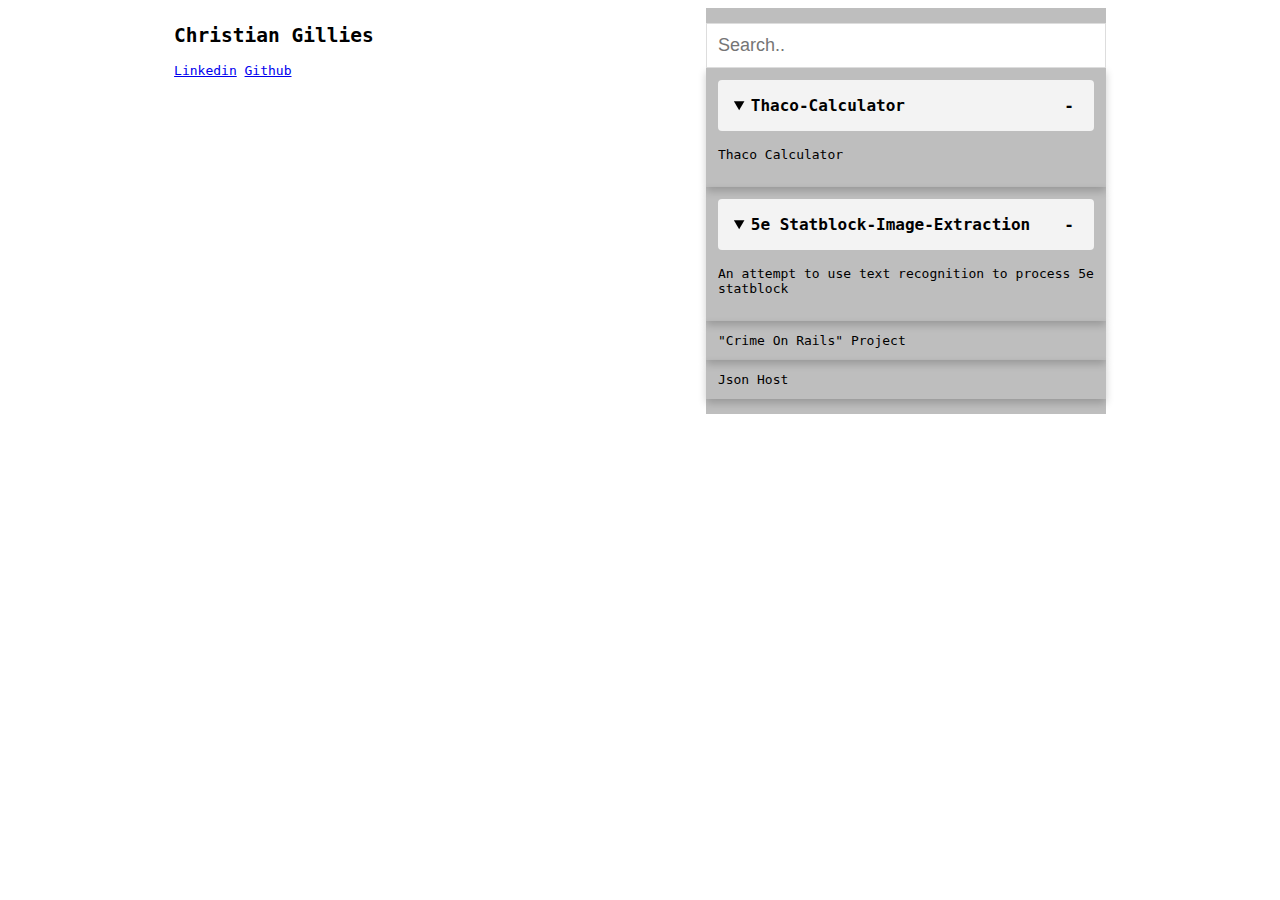
<file: index.html>
<!DOCTYPE html>
<html>
<!-- Removed CSS (1/14/21)
#Title {
    position: center;
    text-align: center;
    padding: 14px 16px;
    color: blue;
    
    #Contact {
    position: center;
    text-align: center;
    padding: 14px 16px;
    color: blue;
}
}
<link href="https://cdn.jsdelivr.net/npm/bootstrap@5.1.3/dist/css/bootstrap.min.css" rel="stylesheet">
<script src="https://cdn.jsdelivr.net/npm/@popperjs/core@2.10.2/dist/umd/popper.min.js" integrity="sha384-7+zCNj/IqJ95wo16oMtfsKbZ9ccEh31eOz1HGyDuCQ6wgnyJNSYdrPa03rtR1zdB" crossorigin="anonymous"></script>
<script src="https://cdn.jsdelivr.net/npm/bootstrap@5.1.3/dist/js/bootstrap.min.js" integrity="sha384-QJHtvGhmr9XOIpI6YVutG+2QOK9T+ZnN4kzFN1RtK3zEFEIsxhlmWl5/YESvpZ13" crossorigin="anonymous"></script>
-->
<link href="site_style.css" rel="stylesheet">  
<head>
  
<meta name="viewport" content="width=device-width, initial-scale=1">
</head>
<body>
<!-- <div class="container-md">
    <div class="container-lg" style="background-color:rgb(182, 182, 182);">
      <div class="card" style="padding: 2%;">
        <p class="container" id=description_title>
          Title.
        </p>
          <div class="card-body">
            <p class="container" id=description>
              Description.
            </p>
          </div>
        </p>

      </div>
      <p class="right-content"></p>

  </div> -->

<div id="frame">
  <!--- 
  Contact Info
  --->
  <main> 
    <div class="container-lg p-5 my-5 bg-grey text-black">
      <div>
        <h2 id="Title" font="Consolas">Christian Gillies</h2>
        <!--- <p id = "Contact">address | Home: number | Cell: number </p>--->
      </div>
      <div class="tab-content">
        <a href="https://www.linkedin.com/in/christian-gillies-98a67522a/">Linkedin</a>
        <a href="https://github.com/christo480">Github</a>
      </div>
  </main> 
    
  
  
  <!--- 
    PROJECT LIST
    --->
  <main>
    <div class="row">
      <div class="left" style="background-color:rgb(190, 190, 190);" >
        <!---<h2 id = menuheader class=".container" style="color: rgb(0, 0, 0);"><img id="hammericon_begin" src="Hammer_icon.PNG"></img>Projects<img id="hammericon_end" src="Hammer_icon.PNG"></img></h2>--->
        <input type="text" id="mySearch" onkeyup="myFunction()" placeholder="Search.." font="monospace" title="Type in a category">
        <ul id="myMenu">
          <li id ="li1" class="container"><a onmouseover="show(1)" onmouseout="show(-1)" href="https://replit.com/@chrisgi/Thaco-Calculator#main.cpp">
            <details open>
              <summary>Thaco-Calculator</summary>
              <div class="tab-content">
                <p>Thaco Calculator</p>
              </div>
            </details></a></li>
          <li id ="li2" class="container"><a onmouseover="show(2)" onmouseout="show(-1)" href="https://github.com/christo480/Statblock-Image-Extraction"><details open>
            <summary>5e Statblock-Image-Extraction</summary>
            <div class="tab-content">
              <p>An attempt to use text recognition to process 5e statblock</p>
            </div>
          </details></a></li>
          <li class="container"><a onmouseover="show(3)" onmouseout="show(-1)" href="DATASCI PROJECT/Data_Sci_project.html">"Crime On Rails" Project</a></li>
          <li class="container"><a href="WEBDEV/json_gallery.html">Json Host</a></li>
           <!---<li class="container"><a href="#">Project 5</a></li>
          <li class="container"><a href="#">Project 6</a></li>
          <li class="container"><a href="#">Project 7</a></li>
          <li class="container"><a href="#">Project 8</a></li>
          <li class="container"><a href="#">Project 9</a></li>--->
        </ul>
      </div>
    </div>
  </main>
</div>
 <!--- <div class="right-most" style="background-color:rgb(182, 182, 182);">
    <h2 id=description>Description</h2>
    <p class="right-content"></p>

  </div>--->
</div>

<script>

function myFunction() {
  var input, filter, ul, li, a, i;
  input = document.getElementById("mySearch");
  filter = input.value.toUpperCase();
  ul = document.getElementById("myMenu");
  li = ul.getElementsByTagName("li");
  for (i = 0; i < li.length; i++) {
    a = li[i].getElementsByTagName("a")[0];
    if (a.innerHTML.toUpperCase().indexOf(filter) > -1) {
      li[i].style.display = "";
    } else {
      li[i].style.display = "none";
    }
  }
}
// function show(num)
// {
//     if(num==1)
//     {
//         document.getElementById("description_title").innerHTML="C++ Thaco Calculator";
//         document.getElementById("description").innerHTML="Thaco Calculator";
//         // document.getElementById("description").innerHTML+="<input type="text" id="thaco" name="name">;"; 
//     }
//     if(num==2)
//     {
//         document.getElementById("description_title").innerHTML="5e Statblock Image Parse Project";
//         document.getElementById("description").innerHTML="Used to import homebrew into 5e DMing tools";
//     }
//     if(num==3)
//     {
//         document.getElementById("description_title").innerHTML="Data Science Course Project";
//         document.getElementById("description").innerHTML="Uses NYC Open data to attempt to determine if arrests cluster around stations.";
//     }
//     if(num==-1)
//     {
//         document.getElementById("description_title").innerHTML="<p id= subtext></p>";
//         document.getElementById("description").innerHTML="";
//     }

// }
</script>

</body>
</html>
</file>
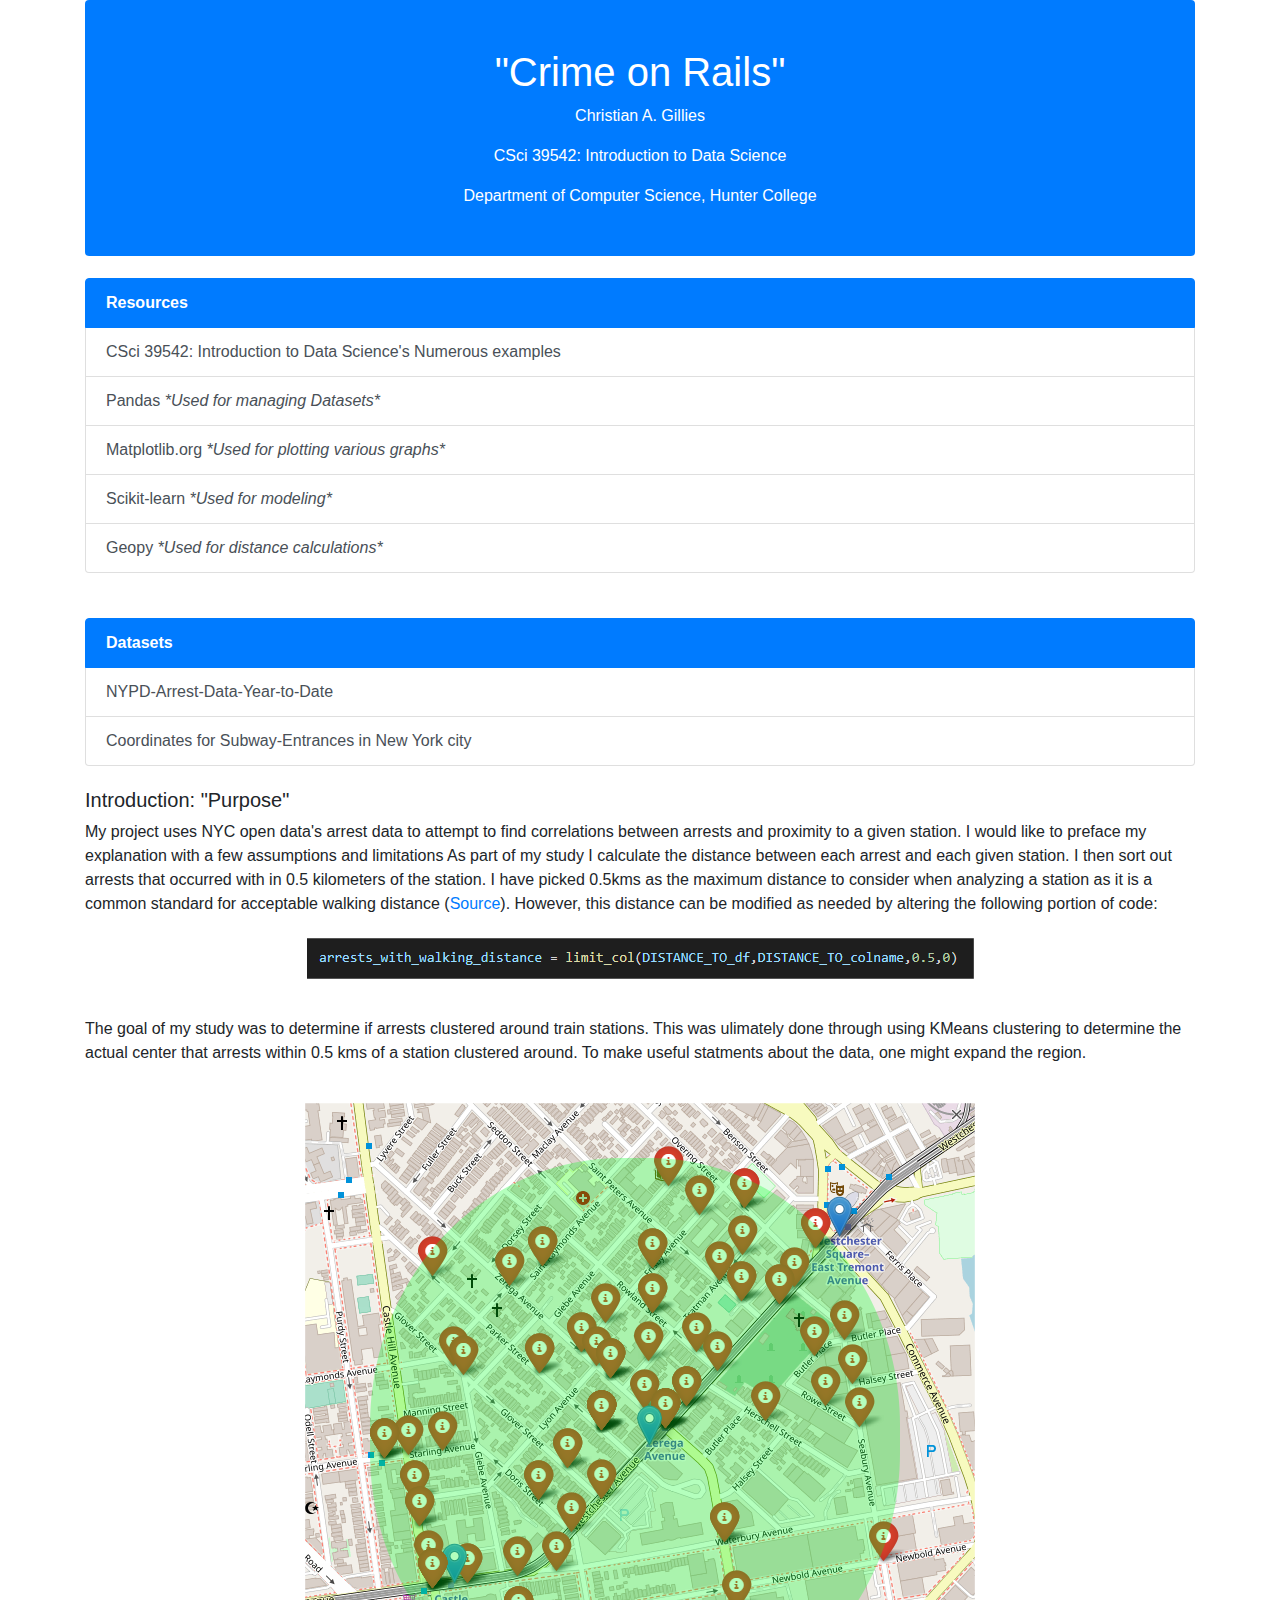
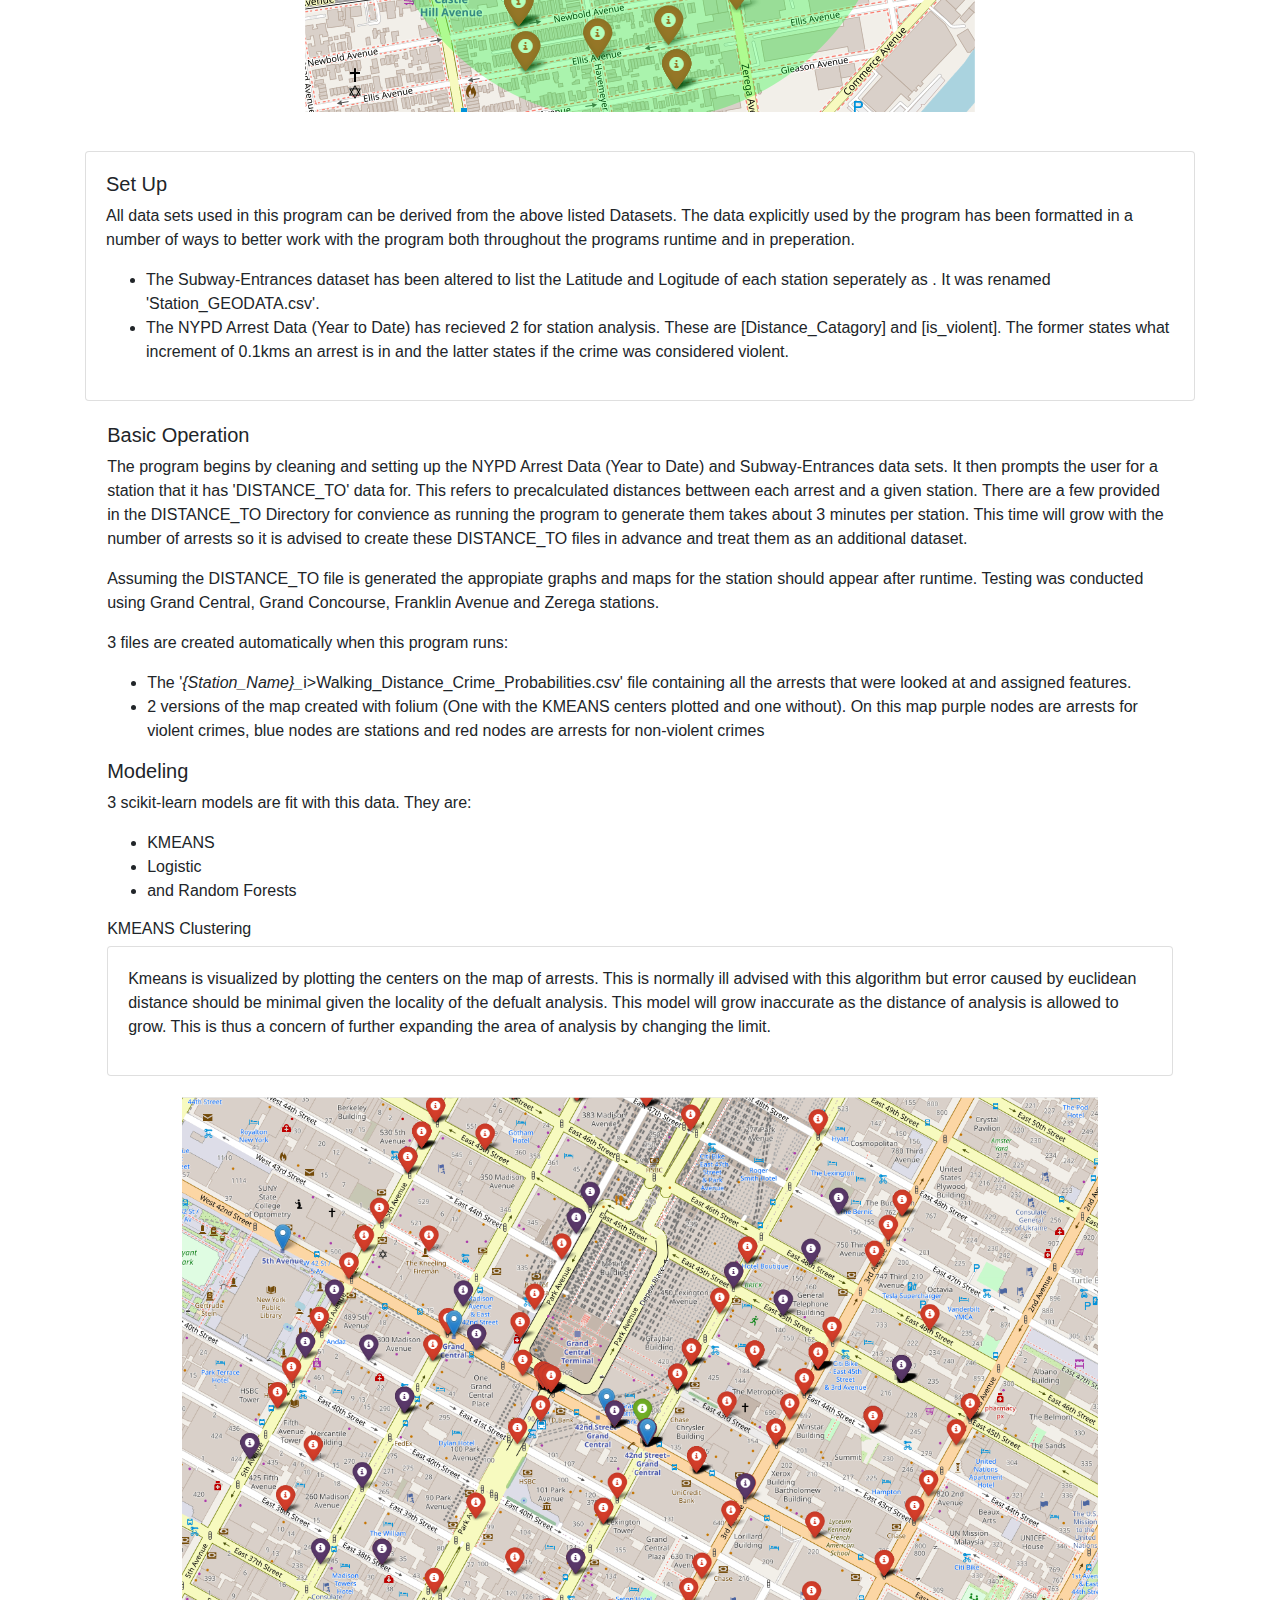
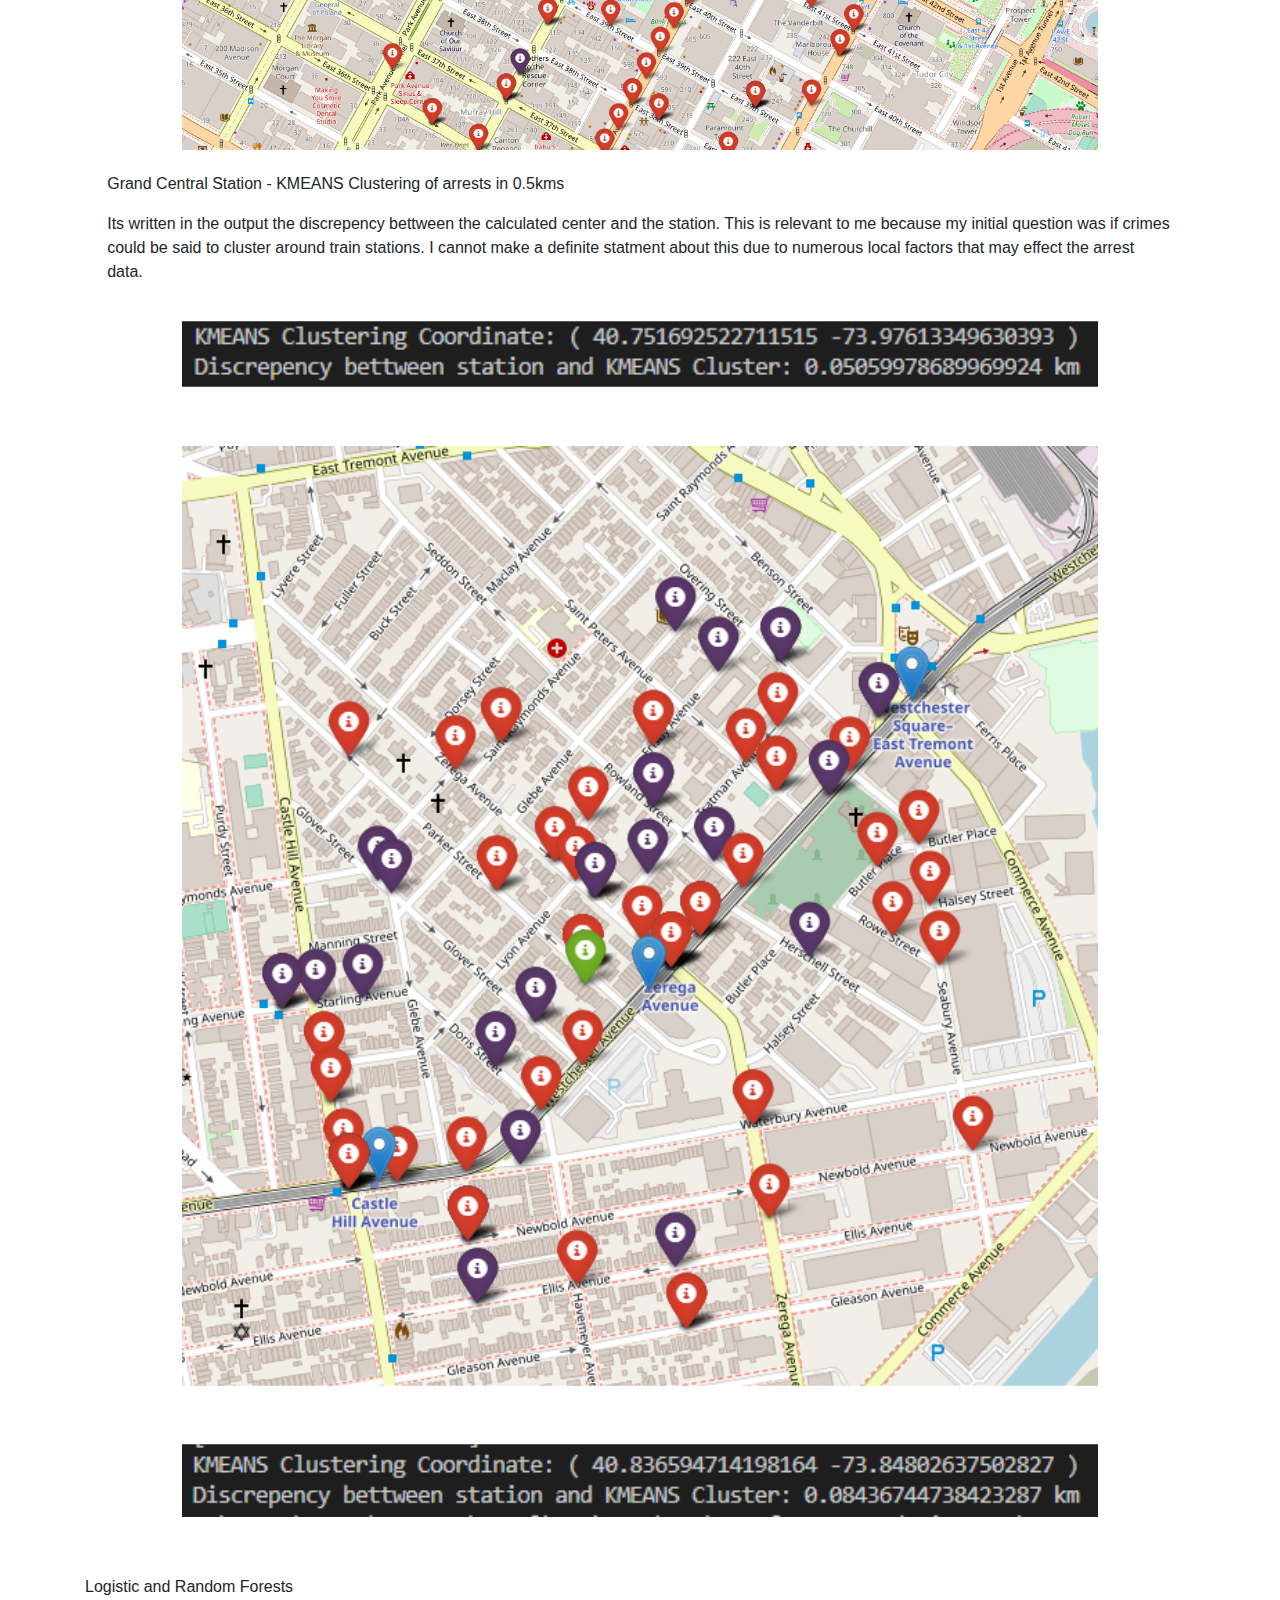
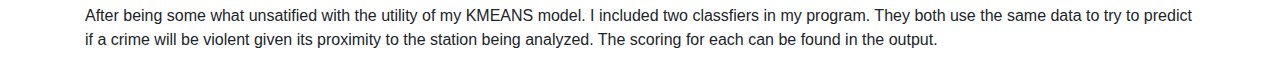
<file: DATASCI PROJECT/Data_Sci_project.html>
<!doctype html>
<html lang="en">
    <link rel="stylesheet" href="https://cdn.jsdelivr.net/npm/bootstrap@4.3.1/dist/css/bootstrap.min.css" integrity="sha384-ggOyR0iXCbMQv3Xipma34MD+dH/1fQ784/j6cY/iJTQUOhcWr7x9JvoRxT2MZw1T" crossorigin="anonymous">
    <head class="container">
        <!-- Required meta tags -->
        <meta charset="utf-8">
        <meta name="viewport" content="width=device-width, initial-scale=1, shrink-to-fit=no">
        <!-- Bootstrap CSS -->
        <link rel="stylesheet" href="https://cdn.jsdelivr.net/npm/bootstrap@4.3.1/dist/css/bootstrap.min.css" integrity="sha384-ggOyR0iXCbMQv3Xipma34MD+dH/1fQ784/j6cY/iJTQUOhcWr7x9JvoRxT2MZw1T" crossorigin="anonymous">
    </head>
    <div>
        <div class="container-fluid p-5 bg-primary text-white text-center rounded">
            <h1>"Crime on Rails"</h1>
            <p>Christian A. Gillies</p>
            <div class="row">
              <div class="col">
                <p>CSci 39542: Introduction to Data Science</p>
                Department of Computer Science, Hunter College 
        
                  
              </div>
              <div class="w-100"></div>
              <div class="col"></div>
              <div class="col"></div>
            </div> 
        </div>
        <div class="list-group" style="padding-bottom: 2%; padding-top: 2%;">
          <a href="#" class="list-group-item list-group-item-action active">
              <b>Resources</b>
          </a>
          <a href="https://stjohn.github.io/datasci/spr22/work.html#p10" class="list-group-item list-group-item-action">CSci 39542: Introduction to Data Science's Numerous examples</a>
          <a href="https://pandas.pydata.org/" class="list-group-item list-group-item-action">Pandas <i>*Used for managing Datasets*</i></a>
          <a href="https://matplotlib.org/stable/index.html" class="list-group-item list-group-item-action">Matplotlib.org <i>*Used for plotting various graphs*</i></a>
          <a href="https://scikit-learn.org/stable/" class="list-group-item list-group-item-action">Scikit-learn <i>*Used for modeling*</i></a>
          <a href="https://geopy.readthedocs.io/en/stable/" class="list-group-item list-group-item-action">Geopy <i>*Used for distance calculations*</i></a>
        </div>
      </div>
      <div class="list-group" style="padding-bottom: 2%; padding-top: 2%;">
        <a href="#" class="list-group-item list-group-item-action active">
            <b>Datasets</b>
        </a>
        <a href="https://data.cityofnewyork.us/Public-Safety/NYPD-Arrest-Data-Year-to-Date-/uip8-fykc" class="list-group-item list-group-item-action">NYPD-Arrest-Data-Year-to-Date</a>
        <a href="https://data.cityofnewyork.us/Transportation/Subway-Entrances/drex-xx56" class="list-group-item list-group-item-action">Coordinates for Subway-Entrances in New York city</a>
        
      </div>
      <body  class="container">
        
        <!-- Optional JavaScript -->
        <!-- jQuery first, then Popper.js, then Bootstrap JS -->
        <script src="https://code.jquery.com/jquery-3.3.1.slim.min.js" integrity="sha384-q8i/X+965DzO0rT7abK41JStQIAqVgRVzpbzo5smXKp4YfRvH+8abtTE1Pi6jizo" crossorigin="anonymous"></script>
        <script src="https://cdn.jsdelivr.net/npm/popper.js@1.14.7/dist/umd/popper.min.js" integrity="sha384-UO2eT0CpHqdSJQ6hJty5KVphtPhzWj9WO1clHTMGa3JDZwrnQq4sF86dIHNDz0W1" crossorigin="anonymous"></script>
        <script src="https://cdn.jsdelivr.net/npm/bootstrap@4.3.1/dist/js/bootstrap.min.js" integrity="sha384-JjSmVgyd0p3pXB1rRibZUAYoIIy6OrQ6VrjIEaFf/nJGzIxFDsf4x0xIM+B07jRM" crossorigin="anonymous"></script>
      </body>
      <div class="media">
        
        <div class="media-body">
          <h5 class="mt-0">Introduction: "Purpose"</h5>
          <p>
            My project uses NYC open data's arrest data to attempt to find correlations between arrests and proximity to a given station.
            I would like to preface my explanation with a few assumptions and limitations
            As part of my study I calculate the distance between each arrest and each given station. I then sort out arrests that occurred with in 0.5 kilometers of the station.
            I have picked 0.5kms as the maximum distance to consider when analyzing a station as it is a common standard for acceptable walking distance (<a href="https://www.ncbi.nlm.nih.gov/pmc/articles/PMC3377942/#:~:text=Background,distance%20in%20U.S.%20research%20studies.">Source</a>). 
            However, this distance can be modified as needed by altering the following portion of code:
            <img class="rounded mx-auto d-block" src="images/limit_col.PNG" alt="Generic placeholder image" style="padding: 2%;">
          </p>
          <p>
            The goal of my study was to determine if arrests clustered around train stations. 
            This was ulimately done through using KMeans clustering to determine the actual center that arrests within 0.5 kms of a station clustered around.
            To make useful statments about the data, one might expand the region.
          </p>
          <img class="rounded mx-auto d-block" src="images/Zerega_Ave_Example Region.PNG" alt="Generic placeholder image" style="padding: 2%;">
          <p>
            
          </p>
      </div>
      </div>
    <div class="bd-example">
    <!-- Card Text example -->
    <div class="card">
      <div class="card-body">
        <h5 class="mt-0">Set Up</h5> 
        <p class="card-text">
          
          All data sets used in this program can be derived from the above listed Datasets. The data explicitly used by the program has been formatted in a number
          of ways to better work with the program both throughout the programs runtime and in preperation.
        </p>
        <ul>
          <li>The Subway-Entrances dataset has been altered to list the Latitude and Logitude of each station seperately as . It was renamed 'Station_GEODATA.csv'.</li>
          <li>The NYPD Arrest Data (Year to Date) has recieved 2 for station analysis. These are [Distance_Catagory] and [is_violent]. 
            The former states what increment of 0.1kms an arrest is in and the latter states if the crime was considered violent.</li>
        </ul>
      </div>
    </div>

    <div class="media-body" style="padding: 2%;">
        <h5 >Basic Operation</h5> 
        <p>
          
         The program begins by cleaning and setting up the NYPD Arrest Data (Year to Date) and Subway-Entrances data sets. 
         It then prompts the user for a station that it has 'DISTANCE_TO' data for. This refers to precalculated distances
         bettween each arrest and a given station. There are a few provided in the DISTANCE_TO Directory for convience as 
         running the program to generate them takes about 3 minutes per station. This time will grow with the number of 
         arrests so it is advised to create these DISTANCE_TO files in advance and treat them as an additional dataset.
        </p>
        <p>
        Assuming the DISTANCE_TO file is generated the appropiate graphs and maps for the station should appear after runtime. 
        Testing was conducted using Grand Central, Grand Concourse, Franklin Avenue and Zerega stations.
        </p>
        <p>
          
          3 files are created automatically when this program runs:
          <ul>
           <li>The '<i>{Station_Name}_</i>i>Walking_Distance_Crime_Probabilities.csv' file containing all the arrests that were looked at and assigned features.</li>
           <li>2 versions of the map created with folium (One with the KMEANS centers plotted and one without). On this map purple nodes are arrests for violent crimes, blue nodes are stations and red nodes are arrests for non-violent crimes</li>
         </ul>
         </p>
        <h5 >Modeling</h5> 
        <p>
          
         3 scikit-learn models are fit with this data. They are:
         <ul>
          <li>KMEANS</li>
          <li>Logistic</li>
          <li>and Random Forests</li>
        </ul>
        </p>
        <h6 >KMEANS Clustering</h6> 
        <div class="card">
            <div class="card-body">
              <p>
          
          Kmeans is visualized by plotting the centers on the map of arrests. This is normally ill advised with this algorithm but error caused by euclidean distance
          should be minimal given the locality of the defualt analysis. This model will grow inaccurate as the distance of analysis is allowed to grow. This is 
          thus a concern of further expanding the area of analysis by changing the limit.  
              </p>
            </div>
        </div>
        <figure>
          <img class="rounded mx-auto d-block" src="images/Grand_Central_KMEANS.PNG" alt="Generic placeholder image" style="padding: 2%; width:90%; height:70%;">
          <figcaption>Grand Central Station - KMEANS Clustering of arrests in 0.5kms</figcaption>
        </figure>
        <p>
          Its written in the output the discrepency bettween the calculated center and the station. This is relevant to me because my initial question was if crimes could be said to cluster around train stations. 
          I cannot make a definite statment about this due to numerous local factors that may effect the arrest data.
    
        </p>
        <p>
          <figure>
            <img class="rounded mx-auto d-block" src="images/Grand_Central_KMEANS_discrepency.PNG" alt="Generic placeholder image" style="padding: 2%; width:90%; height:70%;">
          </figure>
        </p>
        <p>
          <figure>
            <img class="rounded mx-auto d-block" src="images/Zerega_Ave_KMEANS.PNG" alt="Generic placeholder image" style="padding: 2%; width:90%; height:70%;">
          </figure>
          <figure>
            <img class="rounded mx-auto d-block" src="images/Zerega_Ave_KMEANS_discrepency.PNG" alt="Generic placeholder image" style="padding: 2%; width:90%; height:70%;">
          </figure>
        </p>     
      </div>
      <h6 >Logistic and Random Forests</h6>
      <p>
        After being some what unsatified with the utility of my KMEANS model. I included two classfiers in my program. 
        They both use the same data to try to predict if a crime will be violent given its proximity to the station being analyzed.
        The scoring for each can be found in the output. 
      </p>
      
      
    
</html>
</file>
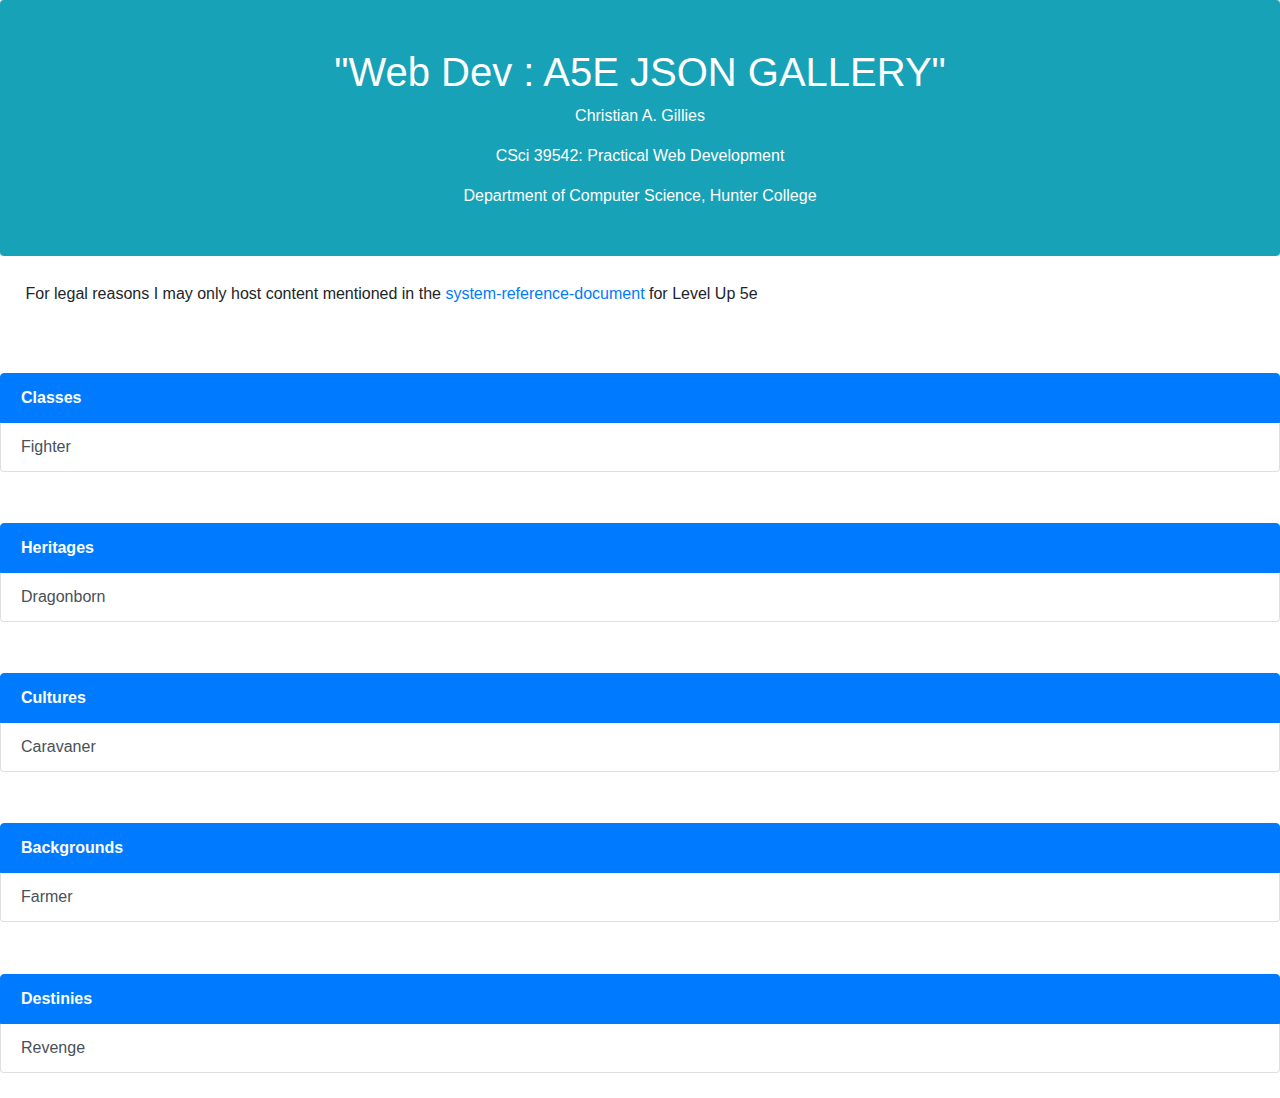
<file: WEBDEV/json_gallery.html>
<!doctype html>
<html lang="en">
    <link rel="stylesheet" href="https://cdn.jsdelivr.net/npm/bootstrap@4.3.1/dist/css/bootstrap.min.css" integrity="sha384-ggOyR0iXCbMQv3Xipma34MD+dH/1fQ784/j6cY/iJTQUOhcWr7x9JvoRxT2MZw1T" crossorigin="anonymous">
    <head class="container">
        <!-- Required meta tags -->
        <meta charset="utf-8">
        <meta name="viewport" content="width=device-width, initial-scale=1, shrink-to-fit=no">
        <!-- Bootstrap CSS -->
        <link rel="stylesheet" href="https://cdn.jsdelivr.net/npm/bootstrap@4.3.1/dist/css/bootstrap.min.css" integrity="sha384-ggOyR0iXCbMQv3Xipma34MD+dH/1fQ784/j6cY/iJTQUOhcWr7x9JvoRxT2MZw1T" crossorigin="anonymous">
    </head>
    <div>
        <div class="container-fluid p-5 bg-info text-white text-center rounded">
            <h1>"Web Dev : A5E JSON GALLERY"</h1>
            <p>Christian A. Gillies</p>
            <div class="row">
              <div class="col">
                <p>CSci 39542: Practical Web Development</p>
                Department of Computer Science, Hunter College 
        
                  
              </div>
              <div class="w-100"></div>
              <div class="col"></div>
              <div class="col"></div>
            </div> 
        </div>
    </div>
    <p style="padding-left: 2%; padding-bottom: 2%; padding-top: 2%;">
        For legal reasons I may only host content mentioned in the 
        <a href="https://www.levelup5e.com/system-reference-document">system-reference-document</a> for Level Up 5e
    </p>
    <div class="list-group" style="padding-bottom: 2%; padding-top: 2%;">
        <a href="#" class="list-group-item list-group-item-action active">
            <b>Classes</b>
        </a>
        <a href="./Class/Fighter.json" class="list-group-item list-group-item-action">Fighter</a>
        
      </div>
    <div class="list-group" style="padding-bottom: 2%; padding-top: 2%;">
        <a href="#" class="list-group-item list-group-item-action active">
            <b>Heritages</b>
        </a>
        <a href="./Heritage/Dragonborn.json" class="list-group-item list-group-item-action">Dragonborn</a>
        
      </div>
    <div class="list-group" style="padding-bottom: 2%; padding-top: 2%;">
        <a href="#" class="list-group-item list-group-item-action active">
            <b>Cultures</b>
        </a>
        <a href="./Culture/Caravanner.json" class="list-group-item list-group-item-action">Caravaner</a>
    
    </div>
    <div class="list-group" style="padding-bottom: 2%; padding-top: 2%;">
        <a href="#" class="list-group-item list-group-item-action active">
            <b>Backgrounds</b>
        </a>
        <a href="./Background/Farmer.json" class="list-group-item list-group-item-action">Farmer</a>
    
    </div>
    <div class="list-group" style="padding-bottom: 2%; padding-top: 2%;">
        <a href="#" class="list-group-item list-group-item-action active">
            <b>Destinies</b>
        </a>
        <a href="./Destiny/Revenge.json" class="list-group-item list-group-item-action">Revenge</a>
        
    </div>
</html>
</file>
<file: site_style.css>
#hammericon_begin
{
    width: 5%;
    height: 5%;
    padding-right: 8px;
}
#hammericon_end
{    width: 5%;
    height: 5%;
    padding-left: 8px;
}
#subtext
{
    font-size: 6;
    color: azure;
}
#menuheader
{
    position: relative;
    text-align: center;
}


body {
  font-family: monospace;
}

* {
  box-sizing: border-box;
}

/* Create a column layout with Flexbox */
.row {
  display: flex;
}

/* Left column (menu) */
.left {
  flex: 35%;
  padding: 15px 0;
}

.left h2 {
  padding-left: 8px;
 
}

/* Right column (page content) */
.right {
  flex: 65%;
  padding: 15px;
}
.right-most {
  flex: 65%;
  padding: 30px;
}
/* Style the search box */
#mySearch {
  width: 100%;
  font-size: 18px;
  padding: 11px;
  border: 1px solid #ddd;
}

/* Style the navigation menu inside the left column */
#myMenu {
  list-style-type: none;
  padding: 0;
  margin: 0;
  
}

#myMenu li a {
  padding: 12px;
  text-decoration: none;
  color: black;
  display: block;
  box-shadow: 0px 4px 8px 0px rgba(0, 0, 0, .2);
}

#myMenu li a:hover {
  background-color: rgb(255, 255, 255);

}

/* Style Project Menu */
/* .tab-content can be styled as you like */
main {
  max-width: 400px;
  margin: 0 auto;
}
p {
    text-align: justify;
    font-family: monospace;
    font-size: 13px;
}
summary {
  font-size: 1rem;
  font-weight: 600;
  background-color: #f3f3f3;
  color: #000;
  padding: 1rem;
  margin-bottom: 1rem;
  outline: none;
  border-radius: 0.25rem;
  cursor: pointer;
  position: relative;
}
details[open] summary ~ * {
  animation: sweep .5s ease-in-out;
}
@keyframes sweep {
  0%    {opacity: 0; margin-top: -10px}
  100%  {opacity: 1; margin-top: 0px}
}
details > summary::after {
  position: absolute;
  content: "+";
  right: 20px;
}
details[open] > summary::after {
  position: absolute;
  content: "-";
  right: 20px;
}
details > summary::-webkit-details-marker {
  display: none;
}

/*
  overall frame
*/
div#frame
{
  display: flex;
}
</file>
